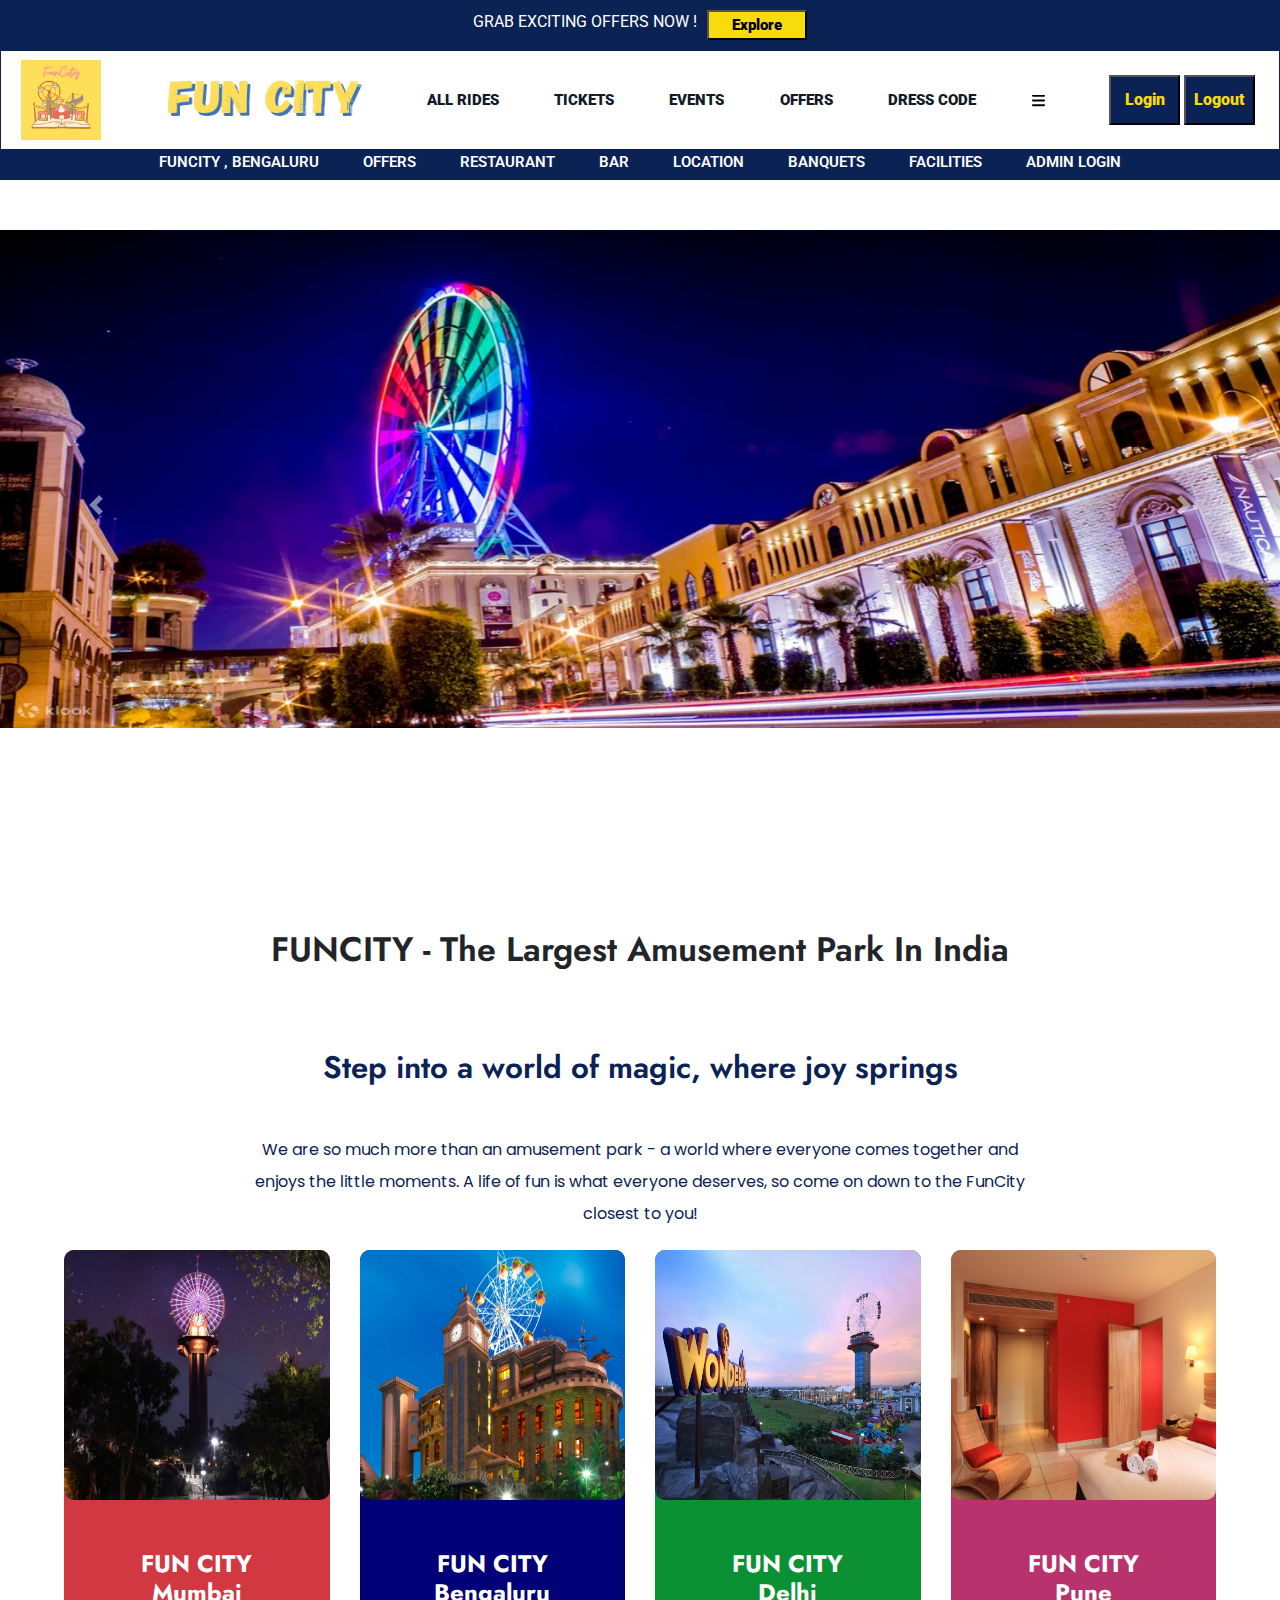
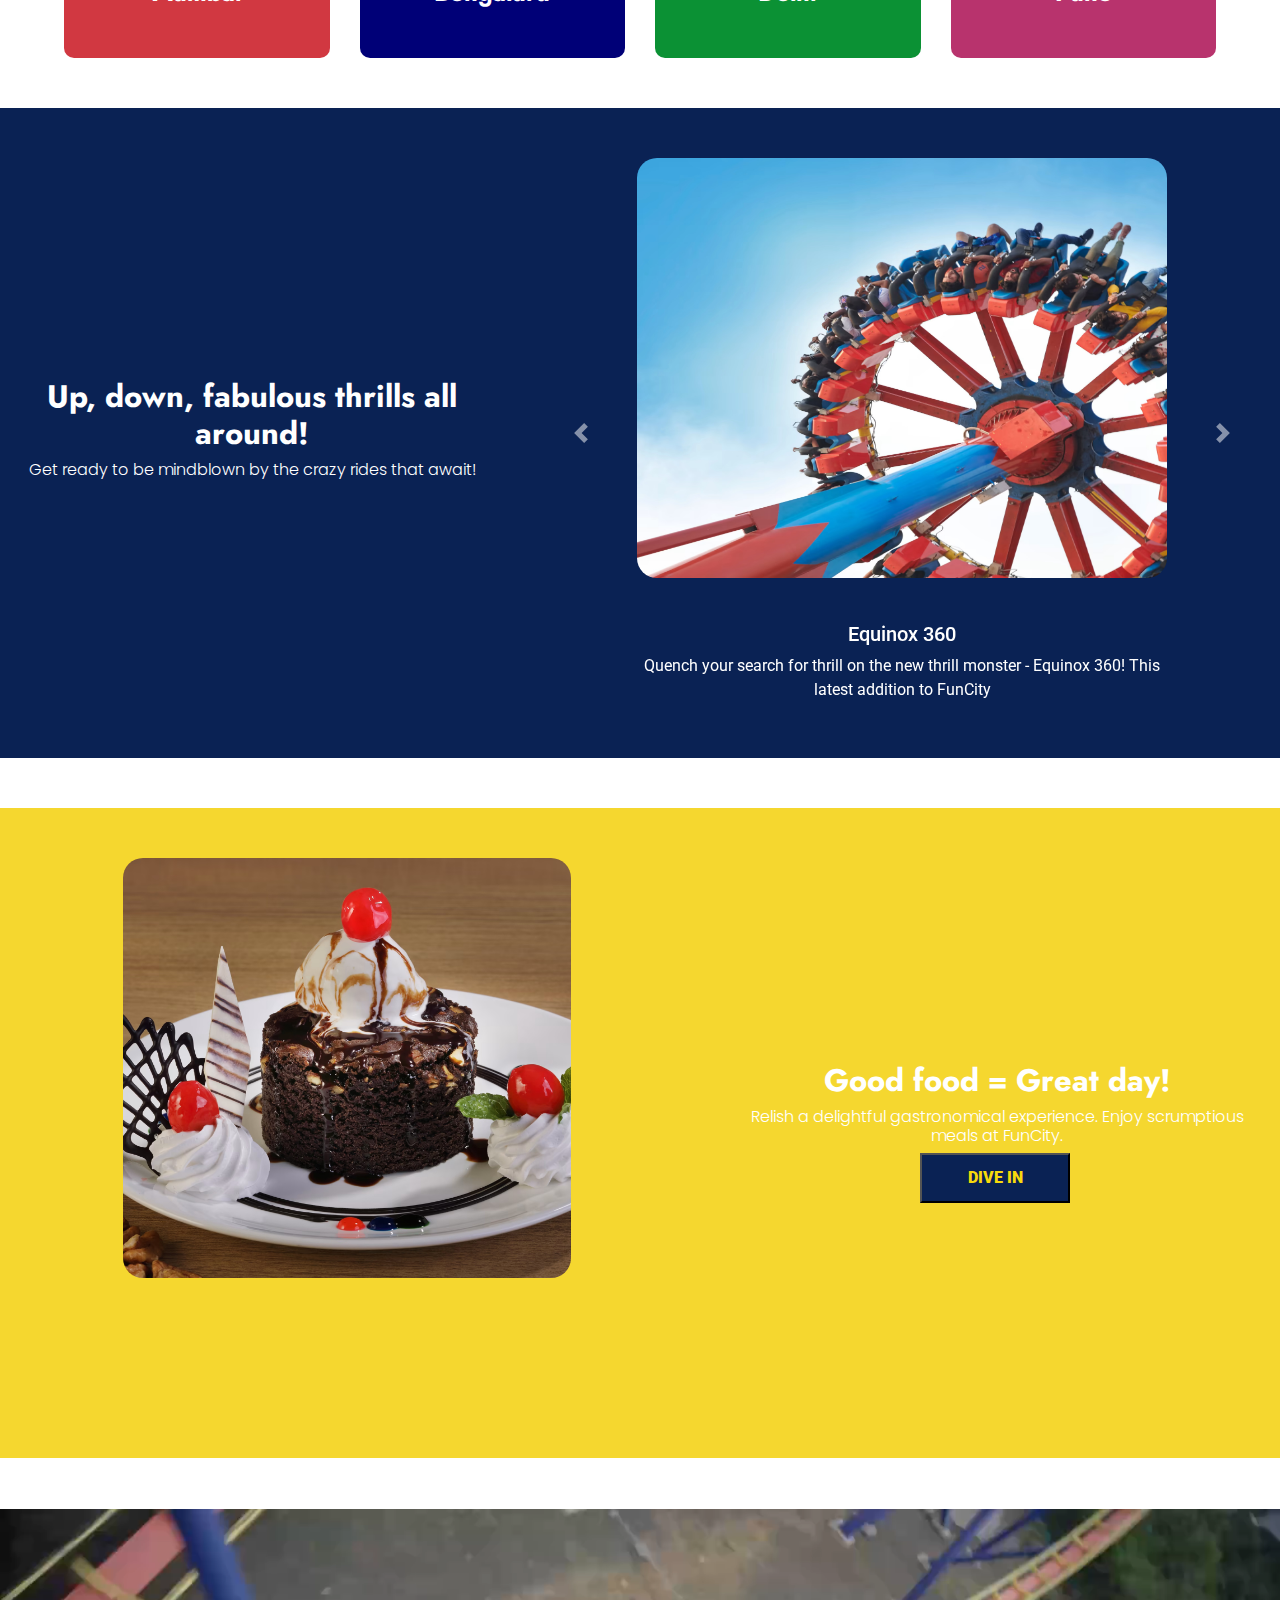
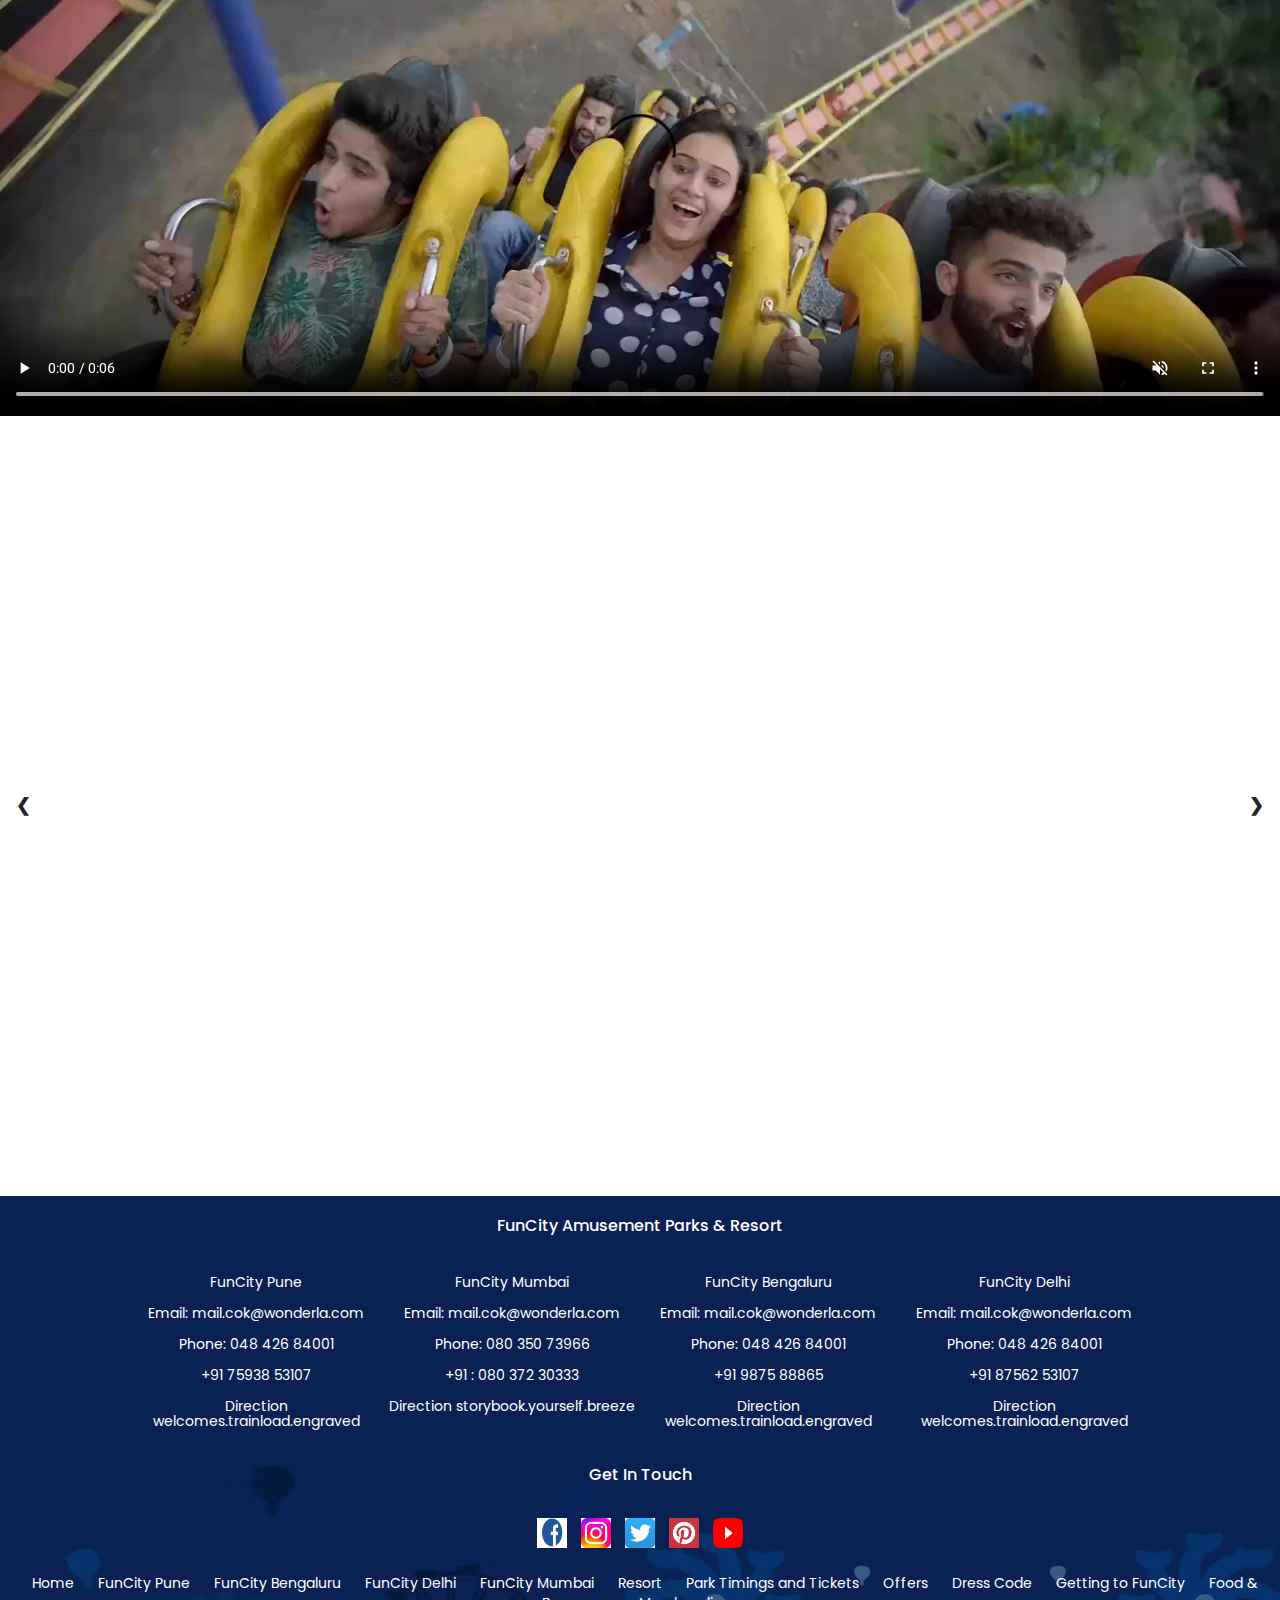
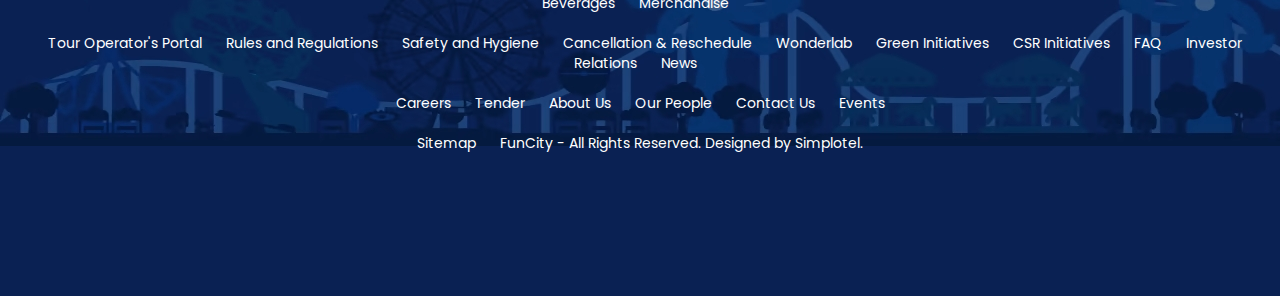
<file: FrontEnd(Fun City)/index.html>
<!DOCTYPE html>
<html lang="en">

<head>
    <meta charset="UTF-8">
    <meta http-equiv="X-UA-Compatible" content="IE=edge">
    <meta name="viewport" content="width=device-width, initial-scale=1.0">
    <title>Document</title>
    <link rel="stylesheet" href="styles/index.css">
    <link rel="stylesheet" href="https://cdn.jsdelivr.net/npm/bootstrap@4.0.0/dist/css/bootstrap.min.css" integrity="sha384-Gn5384xqQ1aoWXA+058RXPxPg6fy4IWvTNh0E263XmFcJlSAwiGgFAW/dAiS6JXm" crossorigin="anonymous">
    <link rel="preconnect" href="https://fonts.googleapis.com">
    <link rel="preconnect" href="https://fonts.gstatic.com" crossorigin>
    <link href="https://fonts.googleapis.com/css2?family=Jost:ital,wght@0,400;0,500;0,600;0,700;0,800;0,900;1,400;1,500;1,600;1,700;1,800;1,900&family=Poppins:ital,wght@0,100;0,200;0,300;0,400;0,500;0,600;0,700;0,800;0,900;1,200;1,300;1,400;1,500;1,600;1,700;1,800;1,900&family=Roboto:ital,wght@0,100;0,300;0,400;0,500;0,700;0,900;1,100;1,300;1,400;1,500;1,700;1,900&display=swap"
        rel="stylesheet">
</head>

<body>
    <div id="top">
        <p>GRAB EXCITING OFFERS NOW !</p>
        <button type="button" class="exp-btn">Explore</button>
    </div>
    <nav id="nav-bar" class="navbar">
        <div>
            <img class="logo1" src="./images/logo.png" alt="">
        </div>
        <div>
            <img class="logo" src="./images/new logo.png" alt="">
        </div>
        <div id="link-div">
            <a class="nav-links" href="Parkactivity.html">ALL RIDES</a>
            <a class="nav-links" href="Ticket.html">TICKETS </a>
            <a class="nav-links" href="">EVENTS</a>
            <a class="nav-links" href="">OFFERS</a>
            <a class="nav-links" href="">DRESS CODE</a>
            <img style="width: 15px; height: 15px;" src="./images/bars-solid.svg" alt="">
        </div>
        <div id="nav-btn">
            <button class="navbar-btn" id="loginbtn"> Login</button>
            <button class="navbar-btn" id="logoutbtn"> Logout</button>

        </div>

    </nav>
    <div id="nav-bottom">
        <a class="navbottom-links" href="">FUNCITY , BENGALURU</a>
        <a class="navbottom-links" href="">OFFERS</a>
        <a class="navbottom-links" href="">RESTAURANT</a>
        <a class="navbottom-links" href="">BAR</a>
        <a class="navbottom-links" href="">LOCATION</a>
        <a class="navbottom-links" href="">BANQUETS</a>
        <a class="navbottom-links" href="">FACILITIES</a>
        <a class="navbottom-links" href="adminsignup.html">ADMIN LOGIN</a>


    </div>
    <div id="container">

        <div id="carouselExampleIndicators" class="carousel slide" data-ride="carousel">
            <ol class="carousel-indicators">
                <li data-target="#carouselExampleIndicators" data-slide-to="0" class="active"></li>
                <li data-target="#carouselExampleIndicators" data-slide-to="1"></li>
                <li data-target="#carouselExampleIndicators" data-slide-to="2"></li>
                <li data-target="#carouselExampleIndicators" data-slide-to="3"></li>
                <li data-target="#carouselExampleIndicators" data-slide-to="4"></li>
            </ol>
            <div class="carousel-inner">
                <div class="carousel-item active">
                    <img class="d-block w-100" class="img-size" src="./images/carousel images/1.jpg" alt="First slide">
                </div>
                <div class="carousel-item">
                    <img class="d-block w-100" class="img-size" src="./images/carousel images/2.jpg" alt="Second slide">
                </div>
                <div class="carousel-item">
                    <img class="d-block w-100" class="img-size" src="./images/carousel images/3.jpg" alt="Third slide">
                </div>
                <div class="carousel-item">
                    <img class="d-block w-100" class="img-size" src="./images/carousel images/4.jpg" alt="Third slide">
                </div>
                <div class="carousel-item">
                    <img class="d-block w-100" class="img-size" src="./images/carousel images/5.jpg" alt="Third slide">
                </div>

                <a class="carousel-control-prev" href="#carouselExampleIndicators" role="button" data-slide="prev">
                    <span class="carousel-control-prev-icon" aria-hidden="true"></span>
                    <span class="sr-only">Previous</span>
                </a>
                <a class="carousel-control-next" href="#carouselExampleIndicators" role="button" data-slide="next">
                    <span class="carousel-control-next-icon" aria-hidden="true"></span>
                    <span class="sr-only">Next</span>
                </a>
            </div>

        </div>
    </div>

    <div id="container2">

        <h1>FUNCITY - The Largest Amusement Park In India</h1>
        <h2>Step into a world of magic, where joy springs</h2>
        <p>We are so much more than an amusement park - a world where everyone comes together and enjoys the little moments. A life of fun is what everyone deserves, so come on down to the FunCity closest to you!
        </p>
        <div id="cards1">
            <div>
                <img src="./images/loctions/1.jpg" alt="">
                <h5>FUN CITY <br> Mumbai</h5>
            </div>
            <div>
                <img src="./images/loctions/2.jpg" alt="">
                <h5>FUN CITY <br> Bengaluru</h5>
            </div>
            <div>
                <img src="./images/loctions/3.jpg" alt="">
                <h5>FUN CITY <br> Delhi</h5>
            </div>
            <div>
                <img src="./images/loctions/4.jpg" alt="">
                <h5>FUN CITY <br> Pune</h5>
            </div>

        </div>
    </div>

    <div id="container3">
        <div>
            <h1>Up, down, fabulous thrills all around!</h1>

            <h4>Get ready to be mindblown by the crazy rides that await!</h4>
        </div>
        <div>

            <div id="carouselExampleControls" class="carousel slide" data-ride="carousel">
                <div class="carousel-inner">
                    <div class="carousel-item active">
                        <img class="c-ride-images" src="images/rides carosuel/1.jpg" alt="First slide">
                        <div class="carousel-caption d-none d-md-block">
                            <h5>Equinox 360</h5>
                            <p>Quench your search for thrill on the new thrill monster - Equinox 360! This latest addition to FunCity</p>
                        </div>
                    </div>
                    <div class="carousel-item">
                        <img class="c-ride-images" src="images/rides carosuel/2.jpg" alt="Second slide">
                        <div class="carousel-caption d-none d-md-block">
                            <h5>Maverick</h5>
                            <p>This terra coaster is packed with twists, corkscrews, launches, tunnels, and plenty of airtime, so saddle up for a ride wilder than the rodeo.</p>
                        </div>
                    </div>
                    <div class="carousel-item">
                        <img class="c-ride-images" src="images/rides carosuel/3.jpg" alt="Third slide">
                        <div class="carousel-caption d-none d-md-block">
                            <h5>Mission Interstellar</h5>
                            <p>As you train mind and body for the uncertainties of outer space, this quick guide will take you through what’s what. Your navigation screen measures 22 X 15 m and will give you a clear field of vision ahead.</p>
                        </div>
                    </div>
                    <div class="carousel-item">
                        <img class="c-ride-images" src="images/rides carosuel/4.jpg" alt="Third slide">
                        <div class="carousel-caption d-none d-md-block">
                            <h5>Recoil </h5>
                            <p>FunCity introduces India’s first-ever reverse looping Roller Coaster - RECOIL, which will give you a whole new experience of thrill. </p>
                        </div>
                    </div>
                    <div class="carousel-item">
                        <img class="c-ride-images" src="images/rides carosuel/5.jpg" alt="Third slide">
                        <div class="carousel-caption d-none d-md-block align">
                            <h5>Wave pool</h5>
                            <p>A wave pool is a swimming pool in which there are artificially generated, large waves, similar to those of the ocean</p>
                        </div>
                    </div>
                </div>
                <a class="carousel-control-prev" href="#carouselExampleControls" role="button" data-slide="prev">
                    <span class="carousel-control-prev-icon" aria-hidden="true"></span>
                    <span class="sr-only">Previous</span>
                </a>
                <a class="carousel-control-next" href="#carouselExampleControls" role="button" data-slide="next">
                    <span class="carousel-control-next-icon" aria-hidden="true"></span>
                    <span class="sr-only">Next</span>
                </a>

            </div>

        </div>

    </div>

    <div id="container4">
        <div>
            <div id="carouselExampleControls" class="carousel slide" data-ride="carousel">
                <div class="carousel-inner">
                    <div class="carousel-item active">
                        <img class="c-ride-images" src="./images/food carousel/1.jpg" alt="First slide">
                    </div>
                    <div class="carousel-item">
                        <img class="c-ride-images" src="./images/food carousel/2.jpg" alt="Second slide">
                    </div>
                    <div class="carousel-item">
                        <img class="c-ride-images" src="./images/food carousel/3.jpg" alt="Third slide">
                    </div>
                </div>

            </div>
        </div>
        <div>
            <h1>Good food = Great day!</h1>

            <h4>Relish a delightful gastronomical experience. Enjoy scrumptious meals at FunCity.</h4>
            <button class="navbar-btn">DIVE IN</button>
        </div>

    </div>



    </div>

    <div id="welvideo-div">
        <video id="wel-video" src="images/welcome video.mp4" controls loop autoplay muted></video>

    </div>


    <div class="slideshow-container">

        <!-- Full-width images with number and caption text -->
        <div class="mySlides fade">
            <div class="numbertext">1 /5</div>
            <img src="images/end carousel/1.jpg" style="width:100% ; height: 650px;">
            <div class="text">Caption Text</div>
        </div>

        <div class="mySlides fade">
            <div class="numbertext">2 / 5</div>
            <img src="images/end carousel/2.jpg" style="width:100%; height: 650px;">
            <div class="text">Caption Two</div>
        </div>

        <div class="mySlides fade">
            <div class="numbertext">3 / 5</div>
            <img src="images/end carousel/3.jpg" style="width:100%; height: 650px;">
            <div class="text">Caption Three</div>
        </div>
        <div class="mySlides fade">
            <div class="numbertext">4 /5</div>
            <img src="images/end carousel/4.jpg" style="width:100%; height: 650px;">
            <div class="text">Caption Three</div>
        </div>
        <div class="mySlides fade">
            <div class="numbertext">5 / 5</div>
            <img src="images/end carousel/5.jpg" style="width:100%; height: 650px;">
            <div class="text">Caption Three</div>
        </div>


        <!-- Next and previous buttons -->
        <a class="prev" onclick="plusSlides(-1)">&#10094;</a>
        <a class="next" onclick="plusSlides(1)">&#10095;</a>
    </div>
    <br>

    <!-- The dots/circles -->
    <!-- <div style="text-align:center">
      <span class="dot" onclick="currentSlide(1)"></span>
      <span class="dot" onclick="currentSlide(2)"></span>
      <span class="dot" onclick="currentSlide(3)"></span>
    </div> -->
    <footer id="footer">
        <div>
            <h5>FunCity Amusement Parks & Resort</h5>
            <div id="f-grid">
                <div>
                    <p>FunCity Pune</p>
                    <p>Email: mail.cok@wonderla.com</p>
                    <p>Phone: 048 426 84001</p>
                    <p>+91 75938 53107</p>
                    <p>Direction welcomes.trainload.engraved</p>
                </div>
                <div>
                    <p>FunCity Mumbai</p>
                    <p>Email: mail.cok@wonderla.com</p>
                    <p>Phone: 080 350 73966</p>
                    <p>+91 : 080 372 30333</p>
                    <p>Direction storybook.yourself.breeze</p>
                </div>
                <div>
                    <p>FunCity Bengaluru</p>
                    <p>Email: mail.cok@wonderla.com</p>
                    <p>Phone: 048 426 84001</p>
                    <p>+91 9875 88865</p>
                    <p>Direction welcomes.trainload.engraved</p>
                </div>
                <div>
                    <p>FunCity Delhi</p>
                    <p>Email: mail.cok@wonderla.com</p>
                    <p>Phone: 048 426 84001</p>
                    <p>+91 87562 53107</p>
                    <p>Direction welcomes.trainload.engraved</p>
                </div>
            </div>

        </div>
        <div>
            <h5>Get In Touch</h5>
            <div id="f-icon-grid">
                <img class="social-img" src="./images/footer images/face.png" alt="">
                <img class="social-img" src="./images/footer images/insta color.jfif" alt="">
                <img class="social-img" src="./images/footer images/tw colour.jfif" alt="">
                <img class="social-img" src="./images/footer images/pin.png" alt="">
                <img class="social-img" src="./images/footer images/you.png" alt="">
            </div>
        </div>

        <div>
            <div class="f-bottom-links">
                <a class="f-links" href="">Home</a>
                <a class="f-links" href="">FunCity Pune </a>
                <a class="f-links" href="">FunCity Bengaluru</a>
                <a class="f-links" href="">FunCity Delhi</a>
                <a class="f-links" href="">FunCity Mumbai</a>
                <a class="f-links" href="">Resort</a>
                <a class="f-links" href="">Park Timings and Tickets</a>
                <a class="f-links" href="">Offers</a>
                <a class="f-links" href="">Dress Code</a>
                <a class="f-links" href="">Getting to FunCity</a>
                <a class="f-links" href="">Food & Beverages</a>
                <a class="f-links" href="">Merchandise</a>
            </div>
            <div class="f-bottom-links">
                <a class="f-links" href="">Tour Operator's Portal</a>
                <a class="f-links" href="">Rules and Regulations</a>
                <a class="f-links" href="">Safety and Hygiene</a>
                <a class="f-links" href="">Cancellation & Reschedule</a>
                <a class="f-links" href="">Wonderlab</a>
                <a class="f-links" href="">Green Initiatives</a>
                <a class="f-links" href="">CSR Initiatives</a>
                <a class="f-links" href="">FAQ</a>
                <a class="f-links" href="">Investor Relations</a>
                <a class="f-links" href="">News</a>

            </div>
            <div class="f-bottom-links">
                <a class="f-links" href="">Careers</a>
                <a class="f-links" href="">Tender</a>
                <a class="f-links" href="">About Us</a>
                <a class="f-links" href="">Our People</a>
                <a class="f-links" href="">Contact Us</a>
                <a class="f-links" href="">Events</a>

            </div>
            <div class="f-bottom-links">
                <a class="f-links" href="">Sitemap</a>
                <a class="f-links" href="">FunCity - All Rights Reserved. Designed by Simplotel.</a>
            </div>
        </div>

    </footer>


    <script src="https://code.jquery.com/jquery-3.2.1.slim.min.js" integrity="sha384-KJ3o2DKtIkvYIK3UENzmM7KCkRr/rE9/Qpg6aAZGJwFDMVNA/GpGFF93hXpG5KkN" crossorigin="anonymous"></script>
    <script src="https://cdn.jsdelivr.net/npm/popper.js@1.12.9/dist/umd/popper.min.js" integrity="sha384-ApNbgh9B+Y1QKtv3Rn7W3mgPxhU9K/ScQsAP7hUibX39j7fakFPskvXusvfa0b4Q" crossorigin="anonymous"></script>
    <script src="https://cdn.jsdelivr.net/npm/bootstrap@4.0.0/dist/js/bootstrap.min.js" integrity="sha384-JZR6Spejh4U02d8jOt6vLEHfe/JQGiRRSQQxSfFWpi1MquVdAyjUar5+76PVCmYl" crossorigin="anonymous"></script>
    <script src="./scripts/index.js"></script>
</body>

</html>
</file>
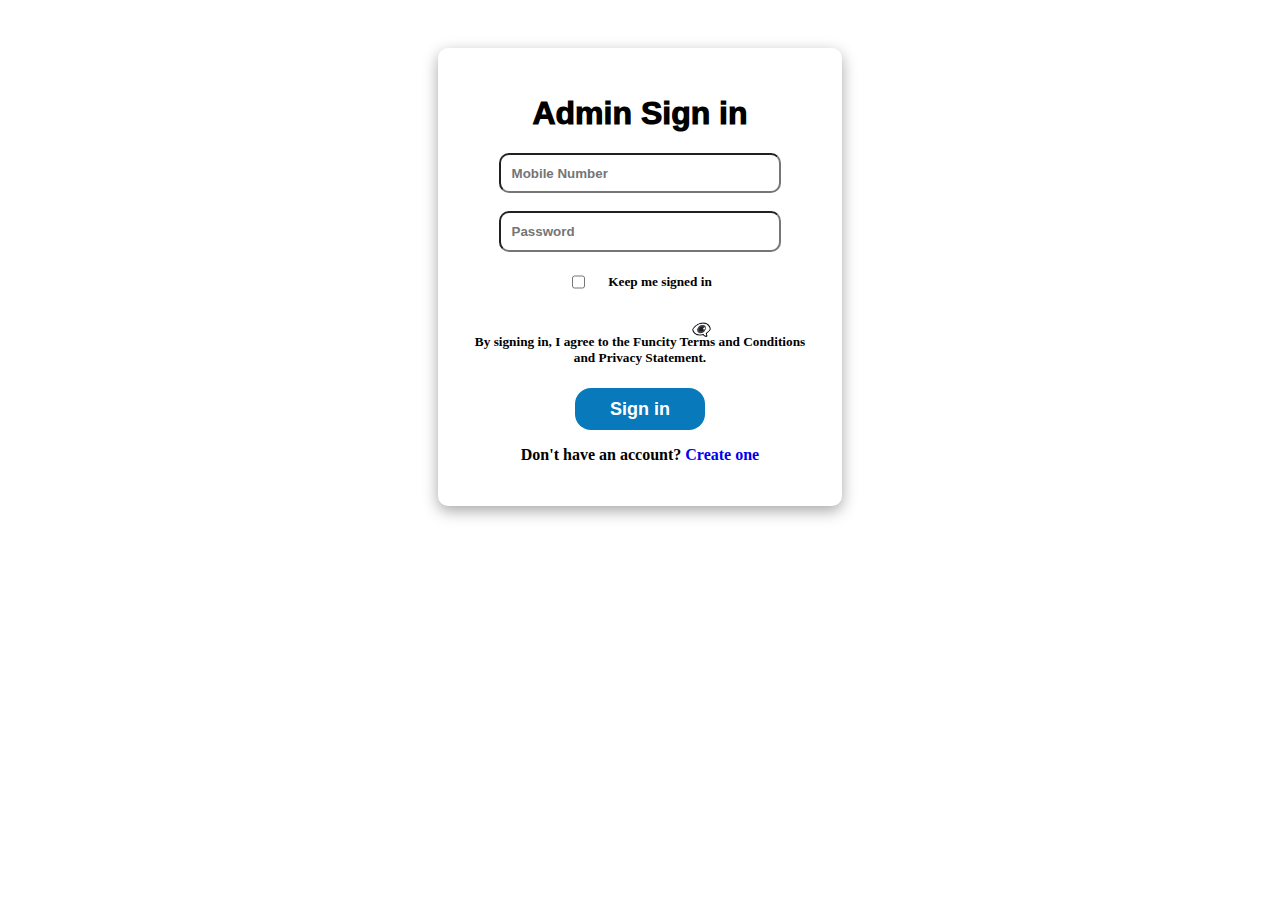
<file: FrontEnd(Fun City)/adminlogin.html>
<!DOCTYPE html>
<html lang="en">

<head>
    <meta charset="UTF-8">
    <meta http-equiv="X-UA-Compatible" content="IE=edge">
    <meta name="viewport" content="width=device-width, initial-scale=1.0">
    <title>Admin Sign In</title>
</head>
<link rel="stylesheet" href="styles/login.css">


    <div id="mid">
        <div>
            <h1>Admin Sign in</h1>
            <div>
                <input id="mobileNumber" class="i5" type="text" required="required"placeholder="Mobile Number">
                <br>
                <br>
                <input id="password" class="i6" type="password" required="required" placeholder="Password">
                <span class="k">
                    <i>👁️‍🗨️</i>
                </span>
            </div>
            <div id="o">
                <input type="checkbox">
                <h5>Keep me signed in</h5>
            </div>
           
            <h5>By signing in, I agree to the Funcity Terms and Conditions and Privacy Statement.</h5>
            <button id="SignIn">Sign in</button>
          
            <p>Don't have an account? <a href="signup.html">Create one</a></p>
        </div>
    </div>
</body>

<script src="scripts/adminlogin.js"></script>
</html>
</file>
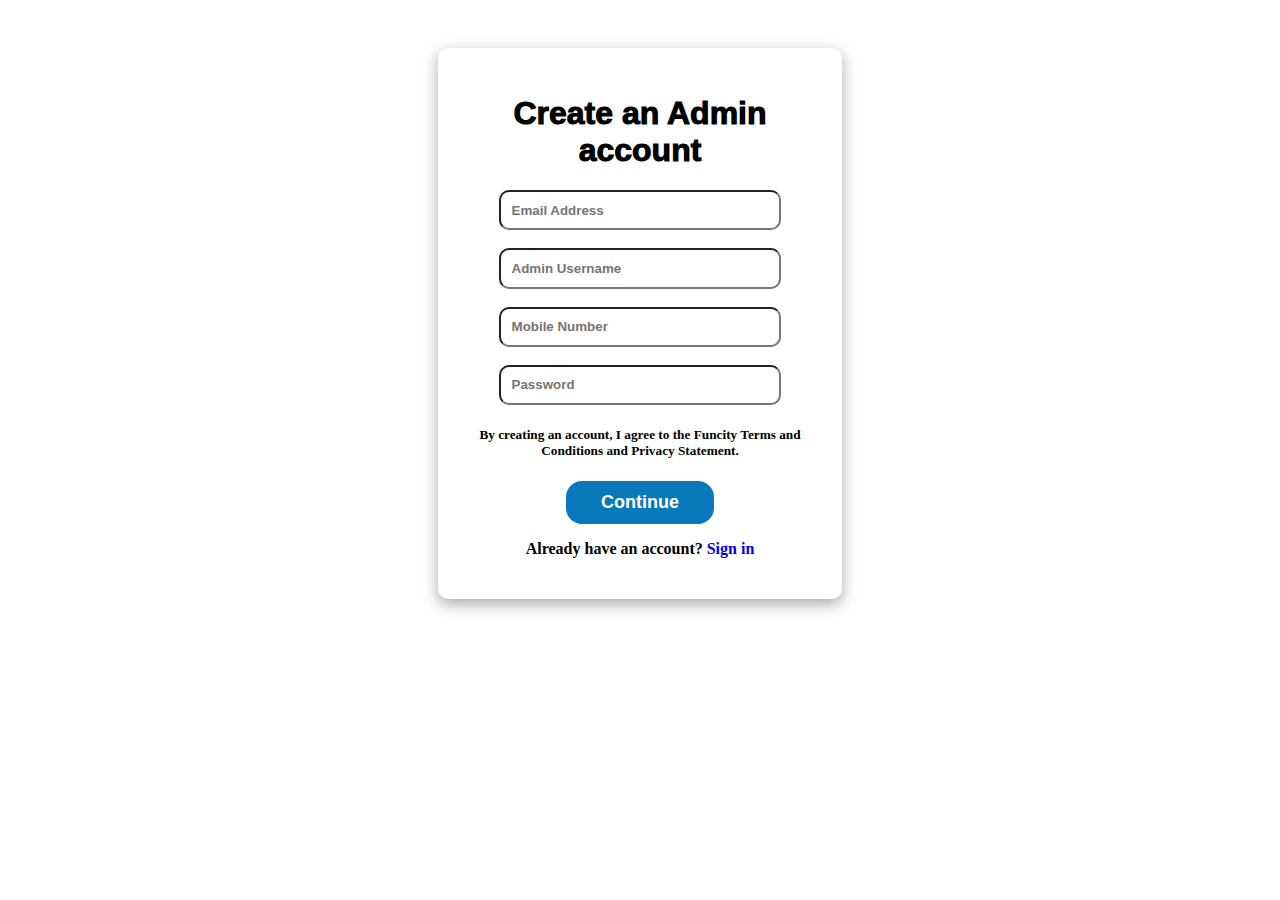
<file: FrontEnd(Fun City)/adminsignup.html>
<!DOCTYPE html>
<html lang="en">
<head>
    <meta charset="UTF-8">
    <meta http-equiv="X-UA-Compatible" content="IE=edge">
    <meta name="viewport" content="width=device-width, initial-scale=1.0">
    <title>Create an Admin account</title>
</head>
<link rel="stylesheet" href="styles/login.css">
<body>
    
    <div id="mid">
        <div>
        <h1>Create an Admin account</h1>
        <div>
        <input id="email" class="email" type="email" placeholder="Email Address">
        <br>
        <br>
        <input id="username" class="username" type="text" placeholder="Admin Username">
        <br>
        <br>
        <input id="mobileNumber" class="mobileNumber" type="text" placeholder="Mobile Number">
        <br>
        <br>
        <input id="password" class="Password" type="text" placeholder="Password">
        <br>
        </div>
        
       
        <h5>By creating an account, I agree to the Funcity Terms and Conditions and Privacy Statement.</h5>
        <button id="AdminRegister">Continue</button>
     
        <p>Already have an account? <a href="login.html">Sign in</a></p>
        </div>
    </div>
</body>
</html>
<script src="scripts/adminsignup.js"></script>
</file>
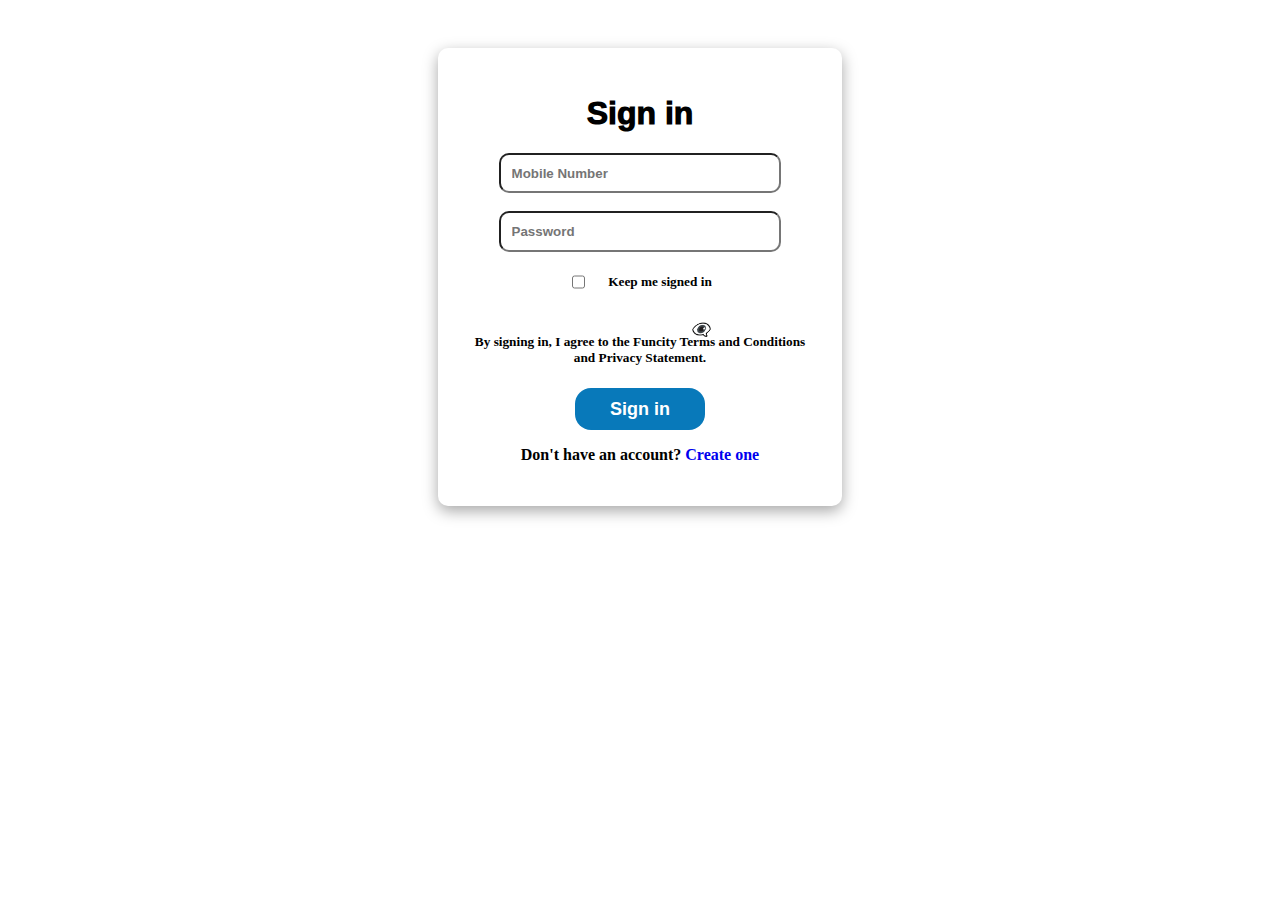
<file: FrontEnd(Fun City)/login.html>
<!DOCTYPE html>
<html lang="en">

<head>
    <meta charset="UTF-8">
    <meta http-equiv="X-UA-Compatible" content="IE=edge">
    <meta name="viewport" content="width=device-width, initial-scale=1.0">
    <title>Sign In</title>
</head>
<link rel="stylesheet" href="styles/login.css">


    <div id="mid">
        <div>
            <h1>Sign in</h1>
            <div>
                <input id="mobileNumber" class="i5" type="text" required="required"placeholder="Mobile Number">
                <br>
                <br>
                <input id="password" class="i6" type="password" required="required" placeholder="Password">
                <span class="k">
                    <i>👁️‍🗨️</i>
                </span>
            </div>
            <div id="o">
                <input type="checkbox">
                <h5>Keep me signed in</h5>
            </div>
           
            <h5>By signing in, I agree to the Funcity Terms and Conditions and Privacy Statement.</h5>
            <button id="SignIn">Sign in</button>
          
            <p>Don't have an account? <a href="signup.html">Create one</a></p>
        </div>
    </div>
</body>

<script src="scripts/login.js"></script>
</html>
</file>
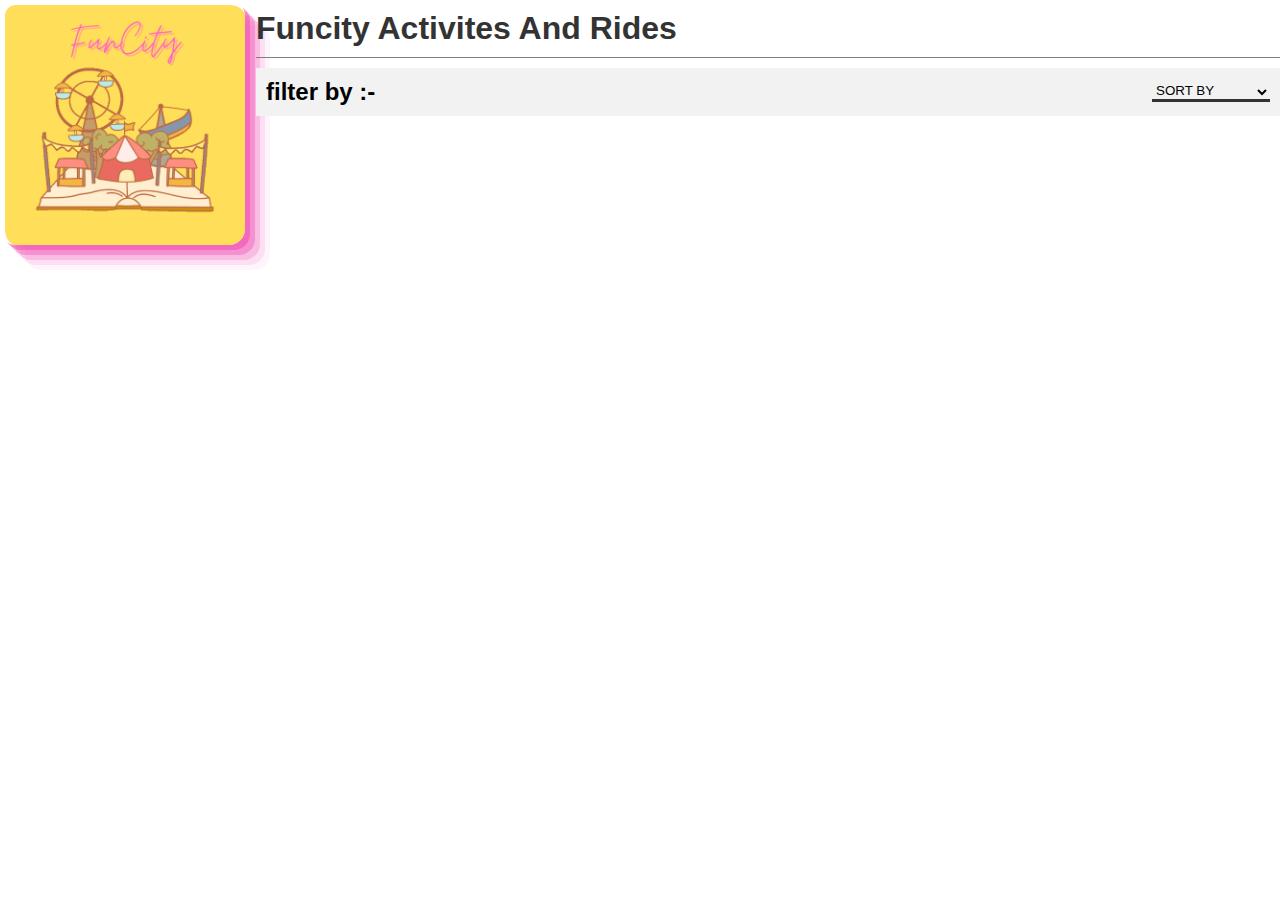
<file: FrontEnd(Fun City)/Parkactivity.html>
<!DOCTYPE html>
<html lang="en">
<head>
    <meta charset="UTF-8">
    <meta http-equiv="X-UA-Compatible" content="IE=edge">
    <meta name="viewport" content="width=device-width, initial-scale=1.0">
    <title>skincare page</title>
    <link rel="stylesheet" href="./styles/activity.css">
</head>
<body>
    <div id="navbar"></div>
    <div id="men_main">
        <div id="men_sort">
            <a href="./index.html"><img id="pink_img" src="images/logo.png" alt=""></a>
          
        </div>
        <div id="men_product">
            <div>
                <ul id="men_promo">
                </ul>
                <h1>Funcity Activites And Rides</h1>
                <div id="men_filter">
                    <h2>filter by :-</h2>
                 
                   
                    <select id="men_sort_by">
                        <option value="0">SORT BY</option>
                        <option value="asc">Price low to high</option>
                        <option value="dsc">Price high to low</option>
                    </select>
                </div>
            </div>
            <div id="men_container"></div>
            <div id="workspace"> </div>
        </div>
        
    </div>
    
    <div id="footer"></div>
</body>
</html>
<script  src="./scripts/actvity.js"></script>
</file>
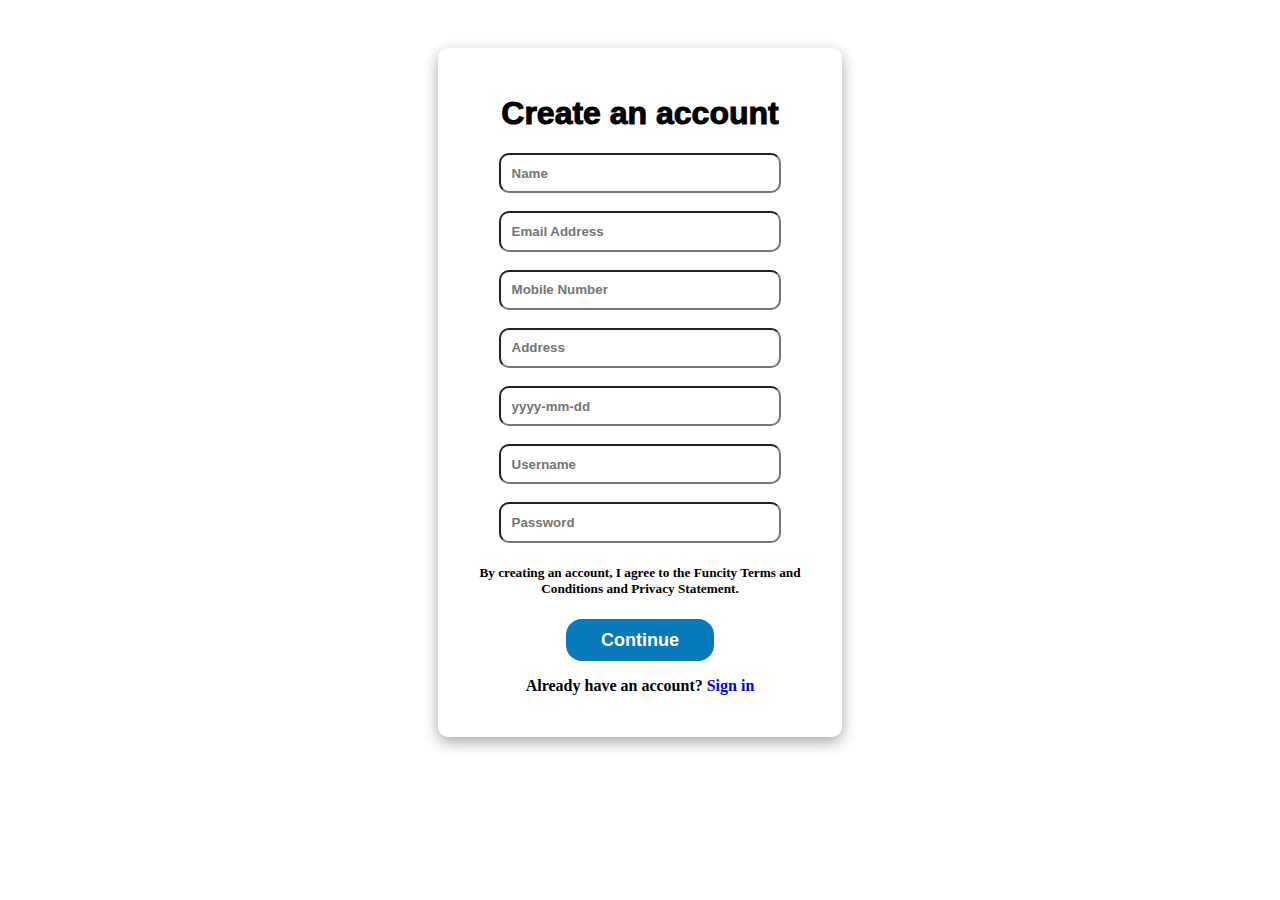
<file: FrontEnd(Fun City)/signup.html>
<!DOCTYPE html>
<html lang="en">

<head>
    <meta charset="UTF-8">
    <meta http-equiv="X-UA-Compatible" content="IE=edge">
    <meta name="viewport" content="width=device-width, initial-scale=1.0">
    <title>Create an account</title>
</head>
<link rel="stylesheet" href="styles/login.css">

<body>


    <div id="mid">
        <div>
            <h1>Create an account</h1>
            <div>
                <input id="customerName" class="customerName" type="text" placeholder="Name">
                <br>
                <br>
                <input id="email" class="email" type="text" placeholder="Email Address">
                <br>
                <br>
                <input id="mobileNumber" class="mobileNumber" type="text" placeholder="Mobile Number">
                <br>
                <br>
                <input id="address" class="address" type="text" placeholder="Address">
                <br>
                <br>
                <input id="dateOfBirth" class="dateOfBirth" type="text" placeholder="yyyy-mm-dd">
                <br>
                <br>
                <input id="username" class="userName" type="text" placeholder="Username">
                <br>
                <br>
                <input id="password" class="Password" type="text" placeholder="Password">
                <br>
            </div>


            <h5>By creating an account, I agree to the Funcity Terms and Conditions and Privacy Statement.</h5>
            <button id="Register">Continue</button>

            <p>Already have an account? <a href="login.html">Sign in</a></p>
        </div>
    </div>
</body>

</html>
<script src="scripts/signup.js"></script>
</file>
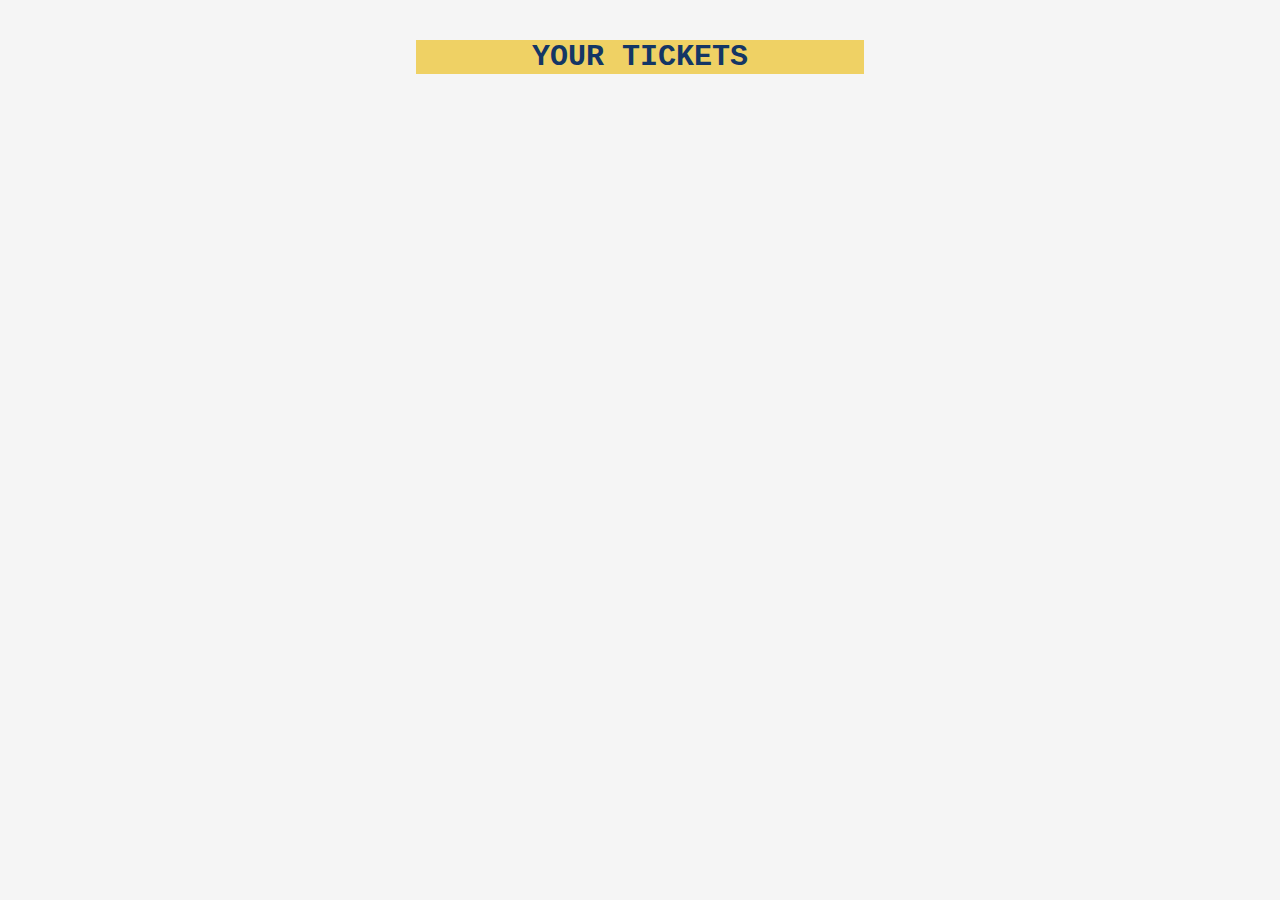
<file: FrontEnd(Fun City)/Ticket.html>
<!DOCTYPE html>
<html lang="en">

<head>
    <meta charset="UTF-8">
    <meta http-equiv="X-UA-Compatible" content="IE=edge">
    <meta name="viewport" content="width=device-width, initial-scale=1.0">
    <title>Document</title>
    <link rel="stylesheet" href="styles/admin.css">
</head>

<body>
    <div id="container">
        <div id="notification">YOUR TICKETS</div>
        <div id="cont">

            <div id="displayArea" style="width: 50%; margin: auto;">

            </div>

        </div>
    </div>
    </div>


</body>

</html>
<script src="scripts/ticket.js"></script>
</file>
<file: FrontEnd(Fun City)/styles/index.css>
body {
    background-color: #a6d4e0;
    /* margin: auto; */
}

#top {
    background-color: #0a2254;
    color: white;
    display: flex;
    justify-content: center;
    align-items: center;
}

#top>p {
    display: flex;
    align-items: center;
    margin-top: 10px;
}

.exp-btn {
    font-size: 15px;
    font-weight: 900;
    background-color: #f8db0b;
    width: 100px;
    height: 30px;
    margin-left: 10px;
}

.exp-btn:hover {
    background-color: #df8c0f;
    cursor: pointer;
}

#nav-bar {
    display: flex;
    justify-content: space-between;
    align-items: center;
    width: 100%;
    height: 100px;
    padding: 5px 20px;
    /* background-color:#3179af; */
    background-color: #ffff;
    border: 1px solid #0a2254;
}

.logo {
    width: 200px;
    height: 50px;
    /* border: 1px solid red; */
}

.logo1 {
    width: 80px;
    height: 80px;
    /* border: 1px solid red; */
}

#link-div {
    display: flex;
    justify-content: space-between;
    align-items: center;
    width: 50%;
    /* border: 1px solid red; */
}

.nav-links {
    color: #131a27;
    font-size: 15px;
    font-weight: 900;
}

#nav-btn {
    /* border: 2px solid red; */
    display: flex;
    width: 150px;
    height: 50px;
}

.navbar-btn {
    background-color: #0a2254;
    color: #f8db0b;
    width: 150px;
    height: 50px;
    font-weight: 900;
    margin-right: 4px;
}

.navbar-btn:hover {
    background-color: white;
    color: #0a2254;
    width: 160px;
    height: 60px;
    font-weight: 900;
}

#nav-bottom {
    width: 100%;
    height: 30px;
    background-color: #0a2254;
    color: white;
    text-align: center;
}

.navbottom-links {
    padding: 5px 20px;
    color: white;
    font-weight: 600;
    font-size: 15px;
}

#container {
    margin-top: 0px;
}

#wel-video {
    /* border: 1px solid red; */
    margin: auto;
    margin-top: 1px;
    width: 100%;
    height: auto;
}

#welvideo-div {
    width: 100%;
}

#animation {
    animation: infinite;
    border: 1px solid red;
    animation-name: example;
    animation-duration: 4s;
}

@keyframes example {
    0% {
        background-color: red;
    }
    25% {
        background-color: yellow;
    }
    50% {
        background-color: blue;
    }
    100% {
        background-color: green;
    }
}

.carousel-item {
    margin: auto;
    margin-top: 50px;
    height: 600px;
    width: 80%;
    /* border: 5px solid red; */
}


/* .carousel-item{
    margin-top: 50px;
    height: 30px;
    width: 20px;
    border: 5px solid red;
} */

#container2 {
    margin: auto;
    margin-top: 50px;
    text-align: center;
}

#container2>h1 {
    font-family: Jost;
    font-weight: 600;
    font-size: 34px;
    padding: 50px;
}

#container2>h2 {
    font-family: Jost;
    font-weight: 600;
    font-size: 31px;
    color: #0a2254;
    padding: 20px;
}

#container2>p {
    margin: auto;
    font-family: Poppins;
    font-weight: 400;
    font-size: 16px;
    line-height: 32px;
    color: #0a2254;
    width: 64%;
    padding: 20px;
}

#cards1 {
    width: 90%;
    margin: auto;
    display: grid;
    grid-template-columns: repeat(4, 1fr);
    gap: 30px;
}

#cards1>div {
    border-radius: 10px;
}

#cards1>div:hover {
    width: 350px;
    height: 450px;
}

#cards1>div>img {
    border-radius: 10px;
    width: 100%;
    height: 250px;
}

#cards1>div>h5 {
    margin: 50px 30px;
    font-family: Jost;
    font-weight: 700;
    font-size: 24px;
    color: white;
}

#cards1>div:nth-child(1) {
    background-color: #d13841;
}

#cards1>div:nth-child(2) {
    background-color: #000077;
}

#cards1>div:nth-child(3) {
    background-color: #0b9134;
}

#cards1>div:nth-child(4) {
    background-color: #b8336d;
}

#container3 {
    display: flex;
    margin-top: 50px;
    background-color: #0a2254;
    width: 100%;
    height: auto;
    /* border: 5px solid red; */
    gap: 20px;
}

#container3>div:nth-child(1) {
    width: 40%;
    margin: auto;
    text-align: center;
    /* border: 1px solid white; */
}

#container3>div>h1 {
    font-family: Jost;
    font-size: 31px;
    font-weight: 700;
    color: white;
}

#container3>div>h4 {
    font-family: Poppins;
    font-size: 16px;
    font-weight: 300;
    color: white;
}

#container3>div:nth-child(2) {
    width: 60%;
    margin: auto;
    text-align: center;
}

.c-ride-images {
    width: 70%;
    height: 70%;
    border-radius: 20px;
}

#container4 {
    display: flex;
    margin-top: 50px;
    background-color: #f5d72f;
    width: 100%;
    height: auto;
    /* border: 5px solid red; */
    gap: 20px;
    align-items: center;
}

#container4>div:nth-child(2) {
    width: 40%;
    margin: auto;
    text-align: center;
    /* border: 12px solid black; */
}

#container4>div>h1 {
    font-family: Jost;
    font-size: 31px;
    font-weight: 700;
    color: white;
}

#container4>div>h4 {
    font-family: Poppins;
    font-size: 16px;
    font-weight: 300;
    color: white;
}

#container4>div:nth-child(1) {
    width: 50%;
    margin: auto;
    text-align: center;
    /* border: 1px solid white; */
}

.c-ride-images {
    width: 70%;
    height: 70%;
    border-radius: 20px;
}

#welvideo-div {
    margin-top: 50px;
}

#footer {
    background-image: url("../images/footer.jpg");
    width: 100%;
    height: 700px;
    font-family: Poppins;
    font-size: 14px;
    font-weight: 400;
    line-height: 15px;
    color: white;
    text-align: center;
    margin-top: 50px;
}

#footer>div>h5 {
    font-size: 16px;
    padding: 20px;
}

#f-grid {
    margin: auto;
    margin-top: 20px;
    width: 80%;
    display: grid;
    grid-template-columns: repeat(4, 1fr);
    /* border: 1px solid red; */
}

.social-img {
    width: 40px;
    height: 40px;
    padding: 5px 5px;
}

.f-links {
    font-family: Poppins;
    font-size: 14px;
    font-weight: 400;
    line-height: 20px;
    color: white;
    text-align: center;
}

.f-bottom-links {
    margin: 20px;
}

.f-bottom-links>a {
    margin: 5px 10px;
}

.align {
    margin-top: 200px;
}

.slideshow-container {
    max-width: 100%;
    position: relative;
    margin: auto;
    margin-top: 50px;
}


/* Hide the images by default */

.mySlides {
    display: block;
}


/* Next & previous buttons */

.prev,
.next {
    cursor: pointer;
    position: absolute;
    top: 50%;
    width: auto;
    margin-top: -22px;
    padding: 16px;
    color: white;
    font-weight: bold;
    font-size: 18px;
    transition: 0.6s ease;
    border-radius: 0 3px 3px 0;
    user-select: none;
}


/* Position the "next button" to the right */

.next {
    right: 0;
    border-radius: 3px 0 0 3px;
}


/* On hover, add a black background color with a little bit see-through */

.prev:hover,
.next:hover {
    background-color: rgba(0, 0, 0, 0.8);
}


/* Caption text */

.text {
    color: #f2f2f2;
    font-size: 15px;
    padding: 8px 12px;
    position: absolute;
    bottom: 8px;
    width: 100%;
    text-align: center;
}


/* Number text (1/3 etc) */

.numbertext {
    color: #f2f2f2;
    font-size: 12px;
    padding: 8px 12px;
    position: absolute;
    top: 0;
}


/* The dots/bullets/indicators */

.dot {
    cursor: pointer;
    height: 15px;
    width: 15px;
    margin: 0 2px;
    background-color: #bbb;
    border-radius: 50%;
    display: inline-block;
    transition: background-color 0.6s ease;
}

.active,
.dot:hover {
    /* background-color: #717171; */
}


/* Fading animation */

.fade {
    animation-name: fade;
    animation-duration: 3s;
}

@keyframes fade {
    from {
        opacity: .9
    }
    to {
        opacity: 1
    }
}

@media only screen and (max-width: 1200px) and (min-width:900px) {
    #nav-bar {
        display: block;
    }
    #cards1 {
        grid-template-columns: repeat(2, 1fr);
    }
    #container3 {
        display: flex;
    }
    #container4 {
        display: flex;
    }
    #f-grid {
        grid-template-columns: repeat(2, 1fr);
        /* border: 1px solid red; */
    }
    #footer {
        width: 100%;
        height: auto;
        margin-top: 10px;
    }
}

@media only screen and (max-width: 899px)and (min-width:100px) {
    #nav-bar {
        display: block;
    }
    #cards1 {
        grid-template-columns: repeat(1, 1fr);
    }
    #container3 {
        display: block;
    }
    #container4 {
        display: block;
    }
    #f-grid {
        grid-template-columns: repeat(1, 1fr);
        /* border: 1px solid red; */
    }
    #footer {
        background-image: url("../images/footer.jpg");
        width: 100%;
        height: auto;
        margin-top: 10px;
    }
}
</file>
<file: FrontEnd(Fun City)/styles/login.css>
#nav {
    display: flex;
    background: rgb(0, 204, 255);
    justify-content: space-between;
    align-items: center;
    padding-right: 700px;
}

#nav>div>img {
    width: 100%;
    height: 80px;
}

#nav a {
    text-decoration: none;
    font-size: xx-large;
}

a {
    text-decoration: none;
}

#mid>div {
    width: 28%;
    text-align: center;
    box-shadow: rgba(0, 0, 0, 0.35) 0px 5px 15px;
    padding: 2%;
    margin-top: 40px;
    border-radius: 10px;
    font-weight: 600;
}

#mid {
    display: flex;
    justify-content: center;
    align-items: center;
}

#mid>div>div:nth-child(n) {
    text-align: center;
}

#mid>div>div:nth-child(3) {
    display: flex;
    gap: 20px;
    justify-content: center;
}

input {
    padding: 25%;
    padding-top: 3%;
    padding-bottom: 3%;
    padding-left: 3%;
    border-radius: 10px;
    font-weight: 600;
}

button {
    padding: 10%;
    padding-top: 3%;
    padding-bottom: 3%;
    background: rgb(8, 121, 186);
    color: white;
    font-size: large;
    font-weight: 600;
    border-radius: 16px;
    border: none;
    cursor: pointer;
}

button:hover,
button:focus {
    background: rgb(80, 191, 255);
}

button:active {
    background-color: rgb(8, 121, 186);
}

.i {
    cursor: pointer;
}

#mid>div>div:nth-child(3)>input {
    cursor: pointer;
}

h1 {
    font-weight: 1000;
    font-family: 'Segoe UI', Tahoma, Geneva, Verdana, sans-serif;
}

.k {
    position: absolute;
    right: 570px;
    transform: translate(0, -50%);
    top: 36.5%;
    cursor: pointer;
}

.j {
    position: absolute;
    right: 650px;
    transform: translate(0, -50%);
    top: 50.7%;
    cursor: pointer;
}

#nav img {
    cursor: pointer;
}
</file>
<file: FrontEnd(Fun City)/styles/activity.css>
*{
    padding: 0;
    margin: 0;
}
#men_main{
    border: 0px solid red;
    display: flex;
    font-family: "Trade Gothic W01 Light", Arial, sans-serif;
}
#men_sort{
    border: 0px solid yellow;
    width: 20%;
}
#men_sort >h4{
    margin: 15px;
    color: #333333;
}
#men_sort >p{
    margin: 15px;
    color: grey;
    cursor: pointer;
}
#men_product{
    border: 0px solid green;
    width: 80%;
}
#men_product >div:first-child >h1{
    padding: 10px 0px;
    border-bottom: 1px solid grey;
    color: #333333;
}
#men_filter{
    display: flex;
    justify-content: space-between;
    align-items: center;
    margin: 10px 0px;
    padding: 10px;
    background-color: #f2f2f2;
}
#men_container{
    border: 0px dotted blue;
    display: grid;
    grid-template-columns: repeat(4,1fr);
    grid-template-rows: auto;
    gap: 50px;
    text-align: center;
}
#men_container >div >img{
    border: 0px dotted blue;
    width: 200px;
    height: 300px;
}
#men_container >div >button{
    border: 0px dotted blue;
    width: 100%;
    padding: 10px 0px;
    background-color: #333333;
    color: white;
}
#men_container >div >button:hover{
    cursor: pointer;
    background-color: whitesmoke;
    color: black;
}
select{
    border: none;
    border-bottom: 3px solid #333333;
    background-color: #f2f2f2;
}
#men_promo{
    display: grid;
    grid-template-columns: repeat(5,1fr);
    grid-template-rows: auto;
    gap: 10px;
    text-align: center;
}
#men_promo >div:hover{
    border: 0px solid;
    background-color: #333333;
    color: white;
    cursor: pointer;
}
#men_promo >div >img{
    border: 0px solid;
    margin-top: 5px;
    width: 96%;
    height: 200px;
}
#workspace{
    display: grid;
    grid-template-columns: repeat(3,1fr);
    gap: 50px;
}
#workspace img{
    width: 90%;
    /* gap: 20px; */
}
.btn-class{
    background-color: black;
    color: white;
    width: 90%;
    text-align: center;
    height: 7vh;
    cursor: pointer;
}
.titleclass{
    text-align: center;
    padding: 10px;
    font-weight: bold;
}
.rating{
    text-align: center;
    padding: 10px;
}
.price{
    text-align: center;
    font-weight: bold;
    padding: 10px;
}
#pink_img{
    width: 240px;
    height: 240px;
    padding: 5px 0px 0px 5px;
    border-radius: 16px;
    box-shadow: rgba(240, 46, 170, 0.4) 5px 5px, rgba(240, 46, 170, 0.3) 10px 10px, rgba(240, 46, 170, 0.2) 15px 15px, rgba(240, 46, 170, 0.1) 20px 20px, rgba(240, 46, 170, 0.05) 25px 25px;
}

.desc{
    font-size: small;
}
</file>
<file: FrontEnd(Fun City)/styles/admin.css>
body {
    margin: 0;
    padding: 0;
    background-color: #f5f5f5
}

#container {
    width: 70%;
    margin: auto;
}

#header {
    height: 70px;
    width: 100%;
    background-color: #143665;
    color: white;
}

#navbar {
    height: 100%;
    width: 70%;
    margin: auto;
    display: flex;
    align-items: center;
    justify-content: space-between;
}

#left-section {
    font-size: x-large;
    font-weight: 600;
}

#left-section:hover {
    cursor: pointer;
}

#right-section {
    width: 35%;
    display: flex;
    justify-content: space-between;
}

.navbar-btn {
    background-color: #143665;
    color: white;
    border: 0;
    font-weight: 600;
}

#notification {
    margin: auto;
    text-align: center;
    margin-top: 40px;
    font-size: xx-large;
    color: #143665;
    width: 50%;
    font-size: 30px;
    font-weight: 600;
    font-family: 'Courier New';
    background-color: #efd164;
}

#cont {
    margin-top: 30px;
    display: flex;
}

#adminOptions {
    height: max-content;
    width: 20%;
    display: flex;
    flex-direction: column;
    background-color: #143665;
    color: #efd164;
    border-radius: 10px;
}

.adminOptions-item {
    margin: 10px;
    padding: 20px;
    border: 1px solid #efd164;
    font-weight: 700;
    font-size: 20px;
    transition: background-color 0.5s ease-in-out;
}

.adminOptions-item:hover {
    background-color: #276bcb;
    cursor: pointer;
}

#displayArea {
    width: 70%;
    margin-left: 20px;
}

#displayArea>div img {
    height: 210px;
    width: 230px;
    border-radius: 10px;
    margin-right: 4px;
}

#displayArea>div {
    padding: 10px;
    position: relative;
    display: flex;
    margin-bottom: 20px;
    background-color: #efd164;
    border-radius: 10px;
    transition: background-color 0.5s ease-in-out;
}

#displayArea>div:hover {
    background-color: rgb(247, 246, 214);
}

#displayArea>div>div p,
h3 {
    margin-top: 8px;
    margin-bottom: 0px;
}

#displayArea>div>div {
    margin-left: 15px;
}

#displayArea>div>div p {
    color: #0E8445;
}

.price {
    position: absolute;
    display: flex;
    flex-direction: column;
    gap: 0px;
    bottom: 10px;
    right: 10px;
    text-align: end;
}

.price button {
    background-color: #0E8445;
    margin-bottom: 10px;
    border: 0px;
    padding: 5px;
    border-radius: 4px;
    font-weight: bold;
}

#searchbyid {
    display: flex;
    flex-direction: column;
    width: 40%;
    margin: auto;
    text-align: center;
    padding: 10px;
    background-color: #143665;
    border-radius: 10px;
    height: 200px;
    justify-content: space-evenly;
}

#searchbyid input {
    border-radius: 10px;
    height: 40px;
}

#searchbyid button {
    margin-top: 10px;
    height: 50px;
    background-color: #143665;
    color: #efd164;
    border-radius: 20px;
    font-size: large;
}

#searchbyid label {
    font-size: 20px;
}

i {
    margin-right: 20px;
}

#addnewadmin {
    display: flex;
    flex-direction: column;
    width: 40%;
    margin: auto;
    text-align: center;
    padding: 10px;
    background-color: #143665;
    border-radius: 10px;
    height: 500px;
    justify-content: space-evenly;
}

#addnewadmin input {
    padding: 5px;
    height: 40px;
    border-radius: 10px;
}

#addnewadmin button {
    margin-top: 10px;
    height: 50px;
    background-color: #143665;
    color: #efd164;
    border-radius: 20px;
    font-size: large;
}

#addnewadminlabel {
    font-size: 20px;
}

#head tr {
    background-color: #143665;
    color: #efd164;
    font-size: 20px;
    height: 40px;
}

#allDataTable {
    margin-left: 30px;
    border-collapse: collapse;
    text-align: center;
    background-color: lightgrey;
    border-style: double;
    width: 75%;
    margin: auto;
}

#displayArea {
    width: 100%;
}

#bodyOfTable tr {
    border-bottom: 1px solid black;
    height: 40px;
    font-size: 15px;
}
</file>
